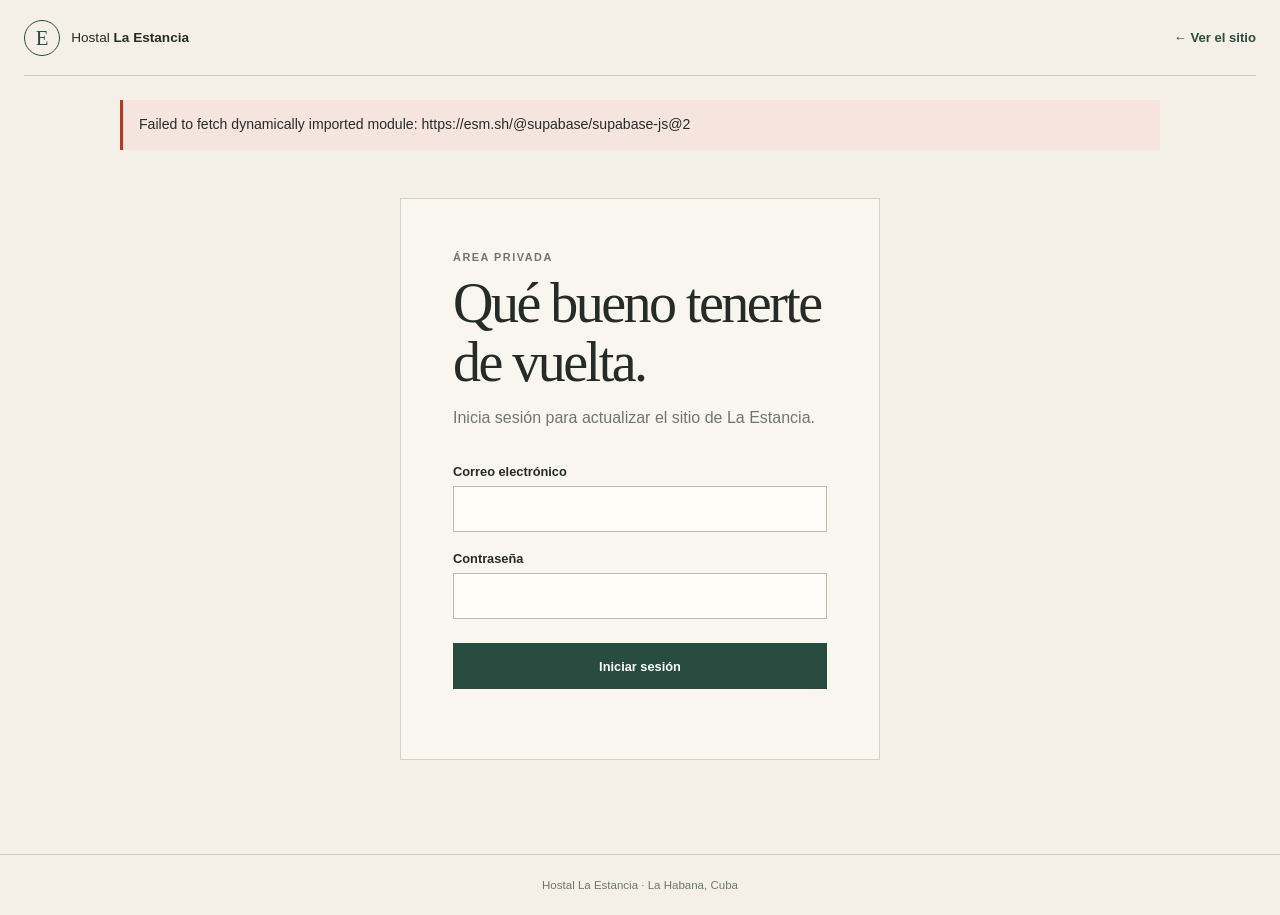
<file: admin.html>
<!doctype html>
<html lang="es">
  <head>
    <meta charset="utf-8">
    <meta name="viewport" content="width=device-width, initial-scale=1">
    <meta name="theme-color" content="#f5f0e7">
    <meta name="description" content="Administración del sitio Hostal La Estancia.">
    <title>Administración | Hostal La Estancia</title>
    <link rel="stylesheet" href="admin.css">
    <script src="supabase-config.js"></script>
    <script type="module" src="admin.js"></script>
  </head>
  <body>
    <a class="skip-link" href="#main-content">Saltar al contenido</a>
    <header class="topbar">
      <a class="brand" href="./index.html" aria-label="Hostal La Estancia, volver al sitio">
        <span class="brand__mark" aria-hidden="true">E</span>
        <span>Hostal <strong>La Estancia</strong></span>
      </a>
      <a class="back-link" href="./index.html">← Ver el sitio</a>
    </header>

    <main id="main-content">
      <div id="global-status" class="status" role="status" aria-live="polite" hidden></div>

      <section id="login-view" class="login-view" aria-labelledby="login-title" hidden>
        <div class="login-card">
          <p class="eyebrow">Área privada</p>
          <h1 id="login-title">Qué bueno tenerte de vuelta.</h1>
          <p class="intro-copy">Inicia sesión para actualizar el sitio de La Estancia.</p>
          <form id="login-form" novalidate>
            <label for="login-email">Correo electrónico</label>
            <input id="login-email" name="email" type="email" autocomplete="username" required maxlength="254">
            <label for="login-password">Contraseña</label>
            <input id="login-password" name="password" type="password" autocomplete="current-password" required>
            <button class="button button--primary button--wide" type="submit">Iniciar sesión</button>
            <p id="login-status" class="form-status" role="status" aria-live="polite"></p>
          </form>
        </div>
      </section>

      <section id="invite-password-view" class="login-view" aria-labelledby="invite-password-title" hidden>
        <div class="login-card">
          <p class="eyebrow">Invitación a La Estancia</p>
          <h1 id="invite-password-title">Crea tu contraseña.</h1>
          <p class="intro-copy">Elige una contraseña nueva para completar tu acceso como responsable.</p>
          <form id="invite-password-form" novalidate>
            <label for="invite-new-password">Nueva contraseña</label>
            <input id="invite-new-password" name="password" type="password" autocomplete="new-password" minlength="12" required aria-describedby="password-requirement">
            <span id="password-requirement" class="field-hint">Debe tener al menos 12 caracteres.</span>
            <label for="invite-confirm-password">Confirma la contraseña</label>
            <input id="invite-confirm-password" name="confirmPassword" type="password" autocomplete="new-password" minlength="12" required>
            <button class="button button--primary button--wide" type="submit">Guardar contraseña y continuar</button>
            <p id="invite-password-status" class="form-status" role="status" aria-live="polite"></p>
          </form>
        </div>
      </section>

      <section id="dashboard" class="dashboard" aria-labelledby="dashboard-title" hidden>
        <div class="dashboard-heading">
          <div>
            <p class="eyebrow">Panel de administración</p>
            <h1 id="dashboard-title">Tu espacio, <em>tu historia.</em></h1>
            <p id="account-label" class="account-label"></p>
          </div>
          <button id="logout-button" class="button button--outline" type="button">Cerrar sesión</button>
        </div>

        <nav class="tabs" aria-label="Secciones de administración" role="tablist">
          <button id="tab-contact" class="tab is-active" type="button" role="tab" aria-selected="true" aria-controls="panel-contact" tabindex="0">Contacto</button>
          <button id="tab-photos" class="tab" type="button" role="tab" aria-selected="false" aria-controls="panel-photos" tabindex="-1">Fotos</button>
          <button id="tab-texts" class="tab" type="button" role="tab" aria-selected="false" aria-controls="panel-texts" tabindex="-1">Textos</button>
          <button id="tab-users" class="tab admin-only" type="button" role="tab" aria-selected="false" aria-controls="panel-users" tabindex="-1" hidden>Usuarios</button>
        </nav>

        <section id="panel-contact" class="editor-panel" role="tabpanel" aria-labelledby="tab-contact">
          <div class="panel-heading">
            <div><p class="eyebrow">Información práctica</p><h2>Contacto</h2></div>
            <p>Actualiza cómo pueden encontrarte tus huéspedes.</p>
          </div>
          <form id="contact-form" class="editor-form">
            <div id="contact-fields" class="field-grid"></div>
            <div class="form-footer">
              <p class="form-status" data-status-for="contact" role="status" aria-live="polite"></p>
              <button class="button button--primary" type="submit">Guardar contacto</button>
            </div>
          </form>
        </section>

        <section id="panel-photos" class="editor-panel" role="tabpanel" aria-labelledby="tab-photos" hidden>
          <div class="panel-heading">
            <div><p class="eyebrow">Imágenes del sitio</p><h2>Fotos</h2></div>
            <p>JPG, PNG o WebP · máximo 5 MB por imagen.</p>
          </div>
          <form id="photos-form" class="editor-form">
            <div id="photo-fields" class="photo-grid"></div>
            <div class="form-footer">
              <p class="form-status" data-status-for="photos" role="status" aria-live="polite"></p>
              <button class="button button--primary" type="submit">Guardar fotos</button>
            </div>
          </form>
        </section>

        <section id="panel-texts" class="editor-panel" role="tabpanel" aria-labelledby="tab-texts" hidden>
          <div class="panel-heading">
            <div><p class="eyebrow">La voz de La Estancia</p><h2>Textos</h2></div>
            <p>Los cambios se publican en el sitio al guardar.</p>
          </div>
          <form id="texts-form" class="editor-form">
            <div id="text-fields" class="field-grid"></div>
            <div class="form-footer">
              <p class="form-status" data-status-for="texts" role="status" aria-live="polite"></p>
              <button class="button button--primary" type="submit">Guardar textos</button>
            </div>
          </form>
        </section>

        <section id="panel-users" class="editor-panel" role="tabpanel" aria-labelledby="tab-users" hidden>
          <div class="panel-heading">
            <div><p class="eyebrow">Solo administradores</p><h2>Usuarios</h2></div>
            <p>Invita responsables y consulta los perfiles existentes.</p>
          </div>
          <form id="invite-form" class="invite-form">
            <div class="invite-input">
              <label for="invite-email">Correo de la persona responsable</label>
              <input id="invite-email" name="email" type="email" required maxlength="254" autocomplete="email">
            </div>
            <button class="button button--primary" type="submit">Invitar responsable</button>
            <p id="invite-status" class="form-status" role="status" aria-live="polite"></p>
          </form>
          <div class="users-heading"><h3>Perfiles</h3><button id="refresh-users" class="text-button" type="button">Actualizar lista</button></div>
          <p id="users-status" class="form-status" role="status" aria-live="polite"></p>
          <div class="table-wrap">
            <table>
              <thead><tr><th scope="col">Correo</th><th scope="col">Rol</th><th scope="col">Creado</th></tr></thead>
              <tbody id="users-list"></tbody>
            </table>
          </div>
        </section>
      </section>
    </main>
    <footer class="page-footer">Hostal La Estancia <span aria-hidden="true">·</span> La Habana, Cuba</footer>
  </body>
</html>
</file>
<file: admin.css>
:root {
  color-scheme: light;
  --paper: #f5f0e7;
  --paper-deep: #ebe2d3;
  --ink: #252c27;
  --muted: #6f766f;
  --green: #284c3f;
  --green-dark: #19372e;
  --orange: #c86d4b;
  --line: rgba(37, 44, 39, 0.18);
  --serif: Georgia, "Times New Roman", serif;
  --sans: "Segoe UI", Arial, sans-serif;
}

* { box-sizing: border-box; }

body {
  min-width: 320px;
  min-height: 100vh;
  margin: 0;
  background: var(--paper);
  color: var(--ink);
  font-family: var(--sans);
  -webkit-font-smoothing: antialiased;
}

button, input, textarea { font: inherit; }
a { color: inherit; }
a:focus-visible, button:focus-visible, input:focus-visible, textarea:focus-visible {
  outline: 3px solid var(--orange);
  outline-offset: 3px;
}
[hidden] { display: none !important; }

.skip-link {
  position: absolute;
  z-index: 4;
  top: 0.75rem;
  left: 0.75rem;
  padding: 0.75rem 1rem;
  transform: translateY(-160%);
  background: var(--ink);
  color: #fff;
}
.skip-link:focus { transform: translateY(0); }

.topbar {
  display: flex;
  width: min(100% - 3rem, 1280px);
  min-height: 76px;
  align-items: center;
  justify-content: space-between;
  margin-inline: auto;
  border-bottom: 1px solid var(--line);
}
.brand { display: inline-flex; align-items: center; gap: 0.7rem; text-decoration: none; font-size: 0.85rem; }
.brand strong { font-weight: 700; }
.brand__mark {
  display: grid;
  width: 36px;
  aspect-ratio: 1;
  place-items: center;
  border: 1px solid var(--green);
  border-radius: 50%;
  color: var(--green);
  font-family: var(--serif);
  font-size: 1.3rem;
}
.back-link, .text-button { color: var(--green); font-size: 0.82rem; font-weight: 600; }
.back-link { text-decoration: none; }
.back-link:hover, .text-button:hover { color: var(--orange); }

main { width: min(100% - 3rem, 1040px); min-height: calc(100vh - 146px); margin: 0 auto; }
h1, h2, h3, p { margin-top: 0; }
h1, h2 { font-family: var(--serif); font-weight: 500; letter-spacing: -0.045em; }
h1 em { color: var(--orange); font-weight: 500; }
.eyebrow {
  margin-bottom: 0.7rem;
  color: var(--muted);
  font-size: 0.68rem;
  font-weight: 700;
  letter-spacing: 0.14em;
  text-transform: uppercase;
}

.status {
  margin: 1.5rem 0 0;
  padding: 0.9rem 1rem;
  border-left: 3px solid var(--green);
  background: #e6eee8;
  font-size: 0.88rem;
  line-height: 1.5;
}
.status.is-error { border-color: #a63e2a; background: #f6e5df; }

.login-view { display: grid; min-height: 70vh; place-items: center; padding: 3rem 0; }
.login-card {
  width: min(100%, 480px);
  padding: clamp(1.5rem, 5vw, 3.25rem);
  border: 1px solid var(--line);
  background: rgba(255,255,255,0.35);
}
.login-card h1 { margin-bottom: 0.8rem; font-size: clamp(2.2rem, 5vw, 3.5rem); line-height: 1.05; }
.intro-copy { margin-bottom: 2rem; color: var(--muted); line-height: 1.7; }
#invite-password-form input { margin-bottom: 1.2rem; }
#password-requirement { display: block; margin: -0.8rem 0 1.2rem; }
form label { display: block; margin-bottom: 0.45rem; font-size: 0.8rem; font-weight: 650; }
input, textarea {
  width: 100%;
  border: 1px solid #b8b9af;
  border-radius: 0;
  background: #fffdf8;
  color: var(--ink);
}
input { min-height: 46px; padding: 0.7rem 0.8rem; }
textarea { min-height: 108px; padding: 0.8rem; resize: vertical; line-height: 1.6; }
#login-form input { margin-bottom: 1.2rem; }

.button {
  display: inline-flex;
  min-height: 46px;
  align-items: center;
  justify-content: center;
  padding: 0.7rem 1.1rem;
  border: 1px solid transparent;
  border-radius: 0;
  cursor: pointer;
  font-size: 0.8rem;
  font-weight: 650;
  text-align: center;
  transition: background 160ms ease, color 160ms ease, border-color 160ms ease;
}
.button--primary { background: var(--green); color: #fff; }
.button--primary:hover:not(:disabled) { background: var(--green-dark); }
.button--outline { border-color: var(--green); background: transparent; color: var(--green); }
.button--outline:hover:not(:disabled) { background: var(--green); color: #fff; }
.button--wide { width: 100%; margin-top: 0.3rem; }
.button:disabled { cursor: wait; opacity: 0.65; }

.dashboard { padding: clamp(2rem, 5vw, 4rem) 0 5rem; }
.dashboard-heading { display: flex; align-items: end; justify-content: space-between; gap: 1.5rem; margin-bottom: 2.4rem; }
.dashboard-heading h1 { margin-bottom: 0.6rem; font-size: clamp(2.5rem, 5.5vw, 4.5rem); line-height: 1; }
.account-label { margin-bottom: 0; color: var(--muted); font-size: 0.85rem; }

.tabs { display: flex; gap: 0.25rem; overflow-x: auto; border-bottom: 1px solid var(--line); }
.tab {
  position: relative;
  flex: 0 0 auto;
  min-height: 48px;
  padding: 0.7rem 1.1rem;
  border: 0;
  background: transparent;
  color: var(--muted);
  cursor: pointer;
  font-size: 0.84rem;
  font-weight: 650;
}
.tab:hover { color: var(--green); }
.tab.is-active { color: var(--green); }
.tab.is-active::after { position: absolute; right: 0; bottom: -1px; left: 0; height: 3px; background: var(--orange); content: ""; }

.editor-panel { padding: clamp(1.2rem, 4vw, 2.5rem); background: rgba(255,255,255,0.42); }
.panel-heading { display: flex; align-items: end; justify-content: space-between; gap: 1rem; margin-bottom: 2rem; }
.panel-heading h2 { margin-bottom: 0; font-size: clamp(2rem, 4vw, 2.7rem); }
.panel-heading > p { max-width: 300px; margin-bottom: 0.2rem; color: var(--muted); font-size: 0.82rem; line-height: 1.6; }
.field-grid { display: grid; grid-template-columns: repeat(2, minmax(0, 1fr)); gap: 1.35rem 1.5rem; }
.field { min-width: 0; }
.field--wide { grid-column: 1 / -1; }
.field-hint { display: block; margin-top: 0.4rem; color: var(--muted); font-size: 0.72rem; line-height: 1.5; }
.form-footer { display: flex; align-items: center; justify-content: space-between; gap: 1rem; margin-top: 2rem; padding-top: 1.2rem; border-top: 1px solid var(--line); }
.form-status { min-height: 1.35em; margin: 0; color: var(--muted); font-size: 0.82rem; line-height: 1.5; }
.form-status.is-error { color: #963b29; }
.form-status.is-success { color: var(--green); }

.photo-grid { display: grid; grid-template-columns: repeat(3, minmax(0, 1fr)); gap: 1rem; }
.photo-card { min-width: 0; padding: 1rem; border: 1px solid var(--line); background: #fbf8f1; }
.photo-card h3 { margin-bottom: 0.8rem; font-family: var(--serif); font-size: 1.2rem; font-weight: 500; }
.photo-preview {
  display: grid;
  width: 100%;
  aspect-ratio: 4 / 3;
  place-items: center;
  overflow: hidden;
  margin-bottom: 0.9rem;
  background: var(--paper-deep);
  color: var(--muted);
  font-size: 0.8rem;
  text-align: center;
}
.photo-preview img { width: 100%; height: 100%; object-fit: cover; }
.file-input { min-height: auto; padding: 0.45rem; font-size: 0.72rem; }
.photo-actions { display: flex; align-items: center; justify-content: space-between; gap: 0.5rem; margin-top: 0.75rem; }
.remove-photo { min-height: 36px; padding: 0.4rem 0.6rem; border: 1px solid var(--line); background: transparent; color: var(--ink); cursor: pointer; font-size: 0.74rem; }
.remove-photo:hover { border-color: var(--orange); color: #963b29; }
.remove-photo[aria-pressed="true"] { border-color: #963b29; background: #f6e5df; color: #7d2f21; }

.invite-form { display: grid; grid-template-columns: minmax(0, 1fr) auto; align-items: end; gap: 0.8rem 1rem; padding-bottom: 1.6rem; border-bottom: 1px solid var(--line); }
.invite-form .form-status { grid-column: 1 / -1; }
.users-heading { display: flex; align-items: center; justify-content: space-between; gap: 1rem; margin: 1.6rem 0 0.8rem; }
.users-heading h3 { margin: 0; font-family: var(--serif); font-size: 1.4rem; font-weight: 500; }
.text-button { padding: 0.4rem 0; border: 0; background: none; cursor: pointer; }
.table-wrap { overflow-x: auto; }
table { width: 100%; border-collapse: collapse; text-align: left; }
th, td { padding: 0.85rem 0.7rem; border-bottom: 1px solid var(--line); font-size: 0.8rem; }
th { color: var(--muted); font-size: 0.7rem; letter-spacing: 0.06em; text-transform: uppercase; }
td { overflow-wrap: anywhere; }
.role-badge { display: inline-block; padding: 0.25rem 0.5rem; background: var(--paper-deep); color: var(--green-dark); font-size: 0.7rem; text-transform: capitalize; }

.page-footer { padding: 1.5rem; border-top: 1px solid var(--line); color: var(--muted); font-size: 0.72rem; text-align: center; }

@media (max-width: 700px) {
  .topbar { width: calc(100% - 2rem); min-height: 66px; }
  main { width: calc(100% - 2rem); }
  .dashboard { padding-top: 2.5rem; }
  .dashboard-heading { align-items: start; }
  .dashboard-heading .button { flex: 0 0 auto; }
  .panel-heading { display: block; }
  .panel-heading > p { margin: 0.7rem 0 0; }
  .photo-grid { grid-template-columns: repeat(2, minmax(0, 1fr)); }
}

@media (max-width: 480px) {
  .back-link { font-size: 0.74rem; }
  .dashboard-heading { display: block; }
  .dashboard-heading .button { margin-top: 1rem; }
  .editor-panel { padding: 1rem; }
  .field-grid, .photo-grid { grid-template-columns: 1fr; }
  .field--wide { grid-column: auto; }
  .form-footer { align-items: stretch; flex-direction: column-reverse; }
  .form-footer .button { width: 100%; }
  .invite-form { grid-template-columns: 1fr; }
  .invite-form .form-status { grid-column: auto; }
  .tab { padding-inline: 0.8rem; }
  th, td { padding-inline: 0.45rem; font-size: 0.73rem; }
}

@media (prefers-reduced-motion: reduce) {
  *, *::before, *::after { scroll-behavior: auto !important; transition-duration: 0.01ms !important; }
}
</file>
